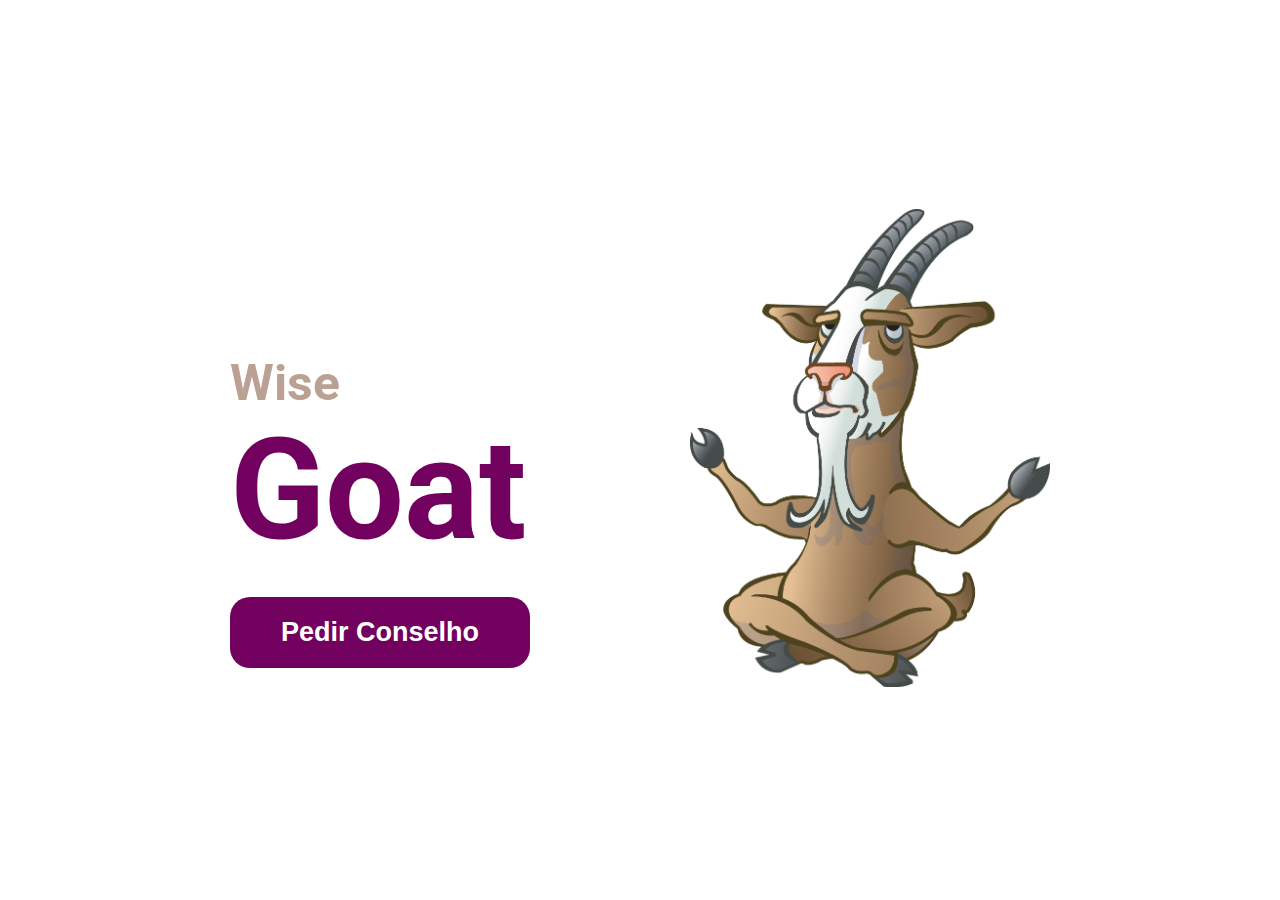
<file: index.html>
<!DOCTYPE html>
<html lang="en">
  <head>
    <meta charset="UTF-8" />
    <meta name="viewport" content="width=device-width, initial-scale=1.0" />
    <link
      href="https://fonts.googleapis.com/css?family=Roboto:400,700&display=swap"
      rel="stylesheet"
    />
    <link rel="stylesheet" href="css/style.css" />
    <title>Wise Goat</title>
  </head>
  <body>
    <div class="container">
      <section class="info">
        <div class="heading">
          <h1><span>Wise</span> Goat</h1>
        </div>
        <button class="btn" id="request">Pedir Conselho</button>
      </section>
      <section class="image">
        <img src="./assets/bodezinho.png" alt="Goat Image" />
      </section>
    </div>
    <script src="js/script.js"></script>
  </body>
</html>
</file>
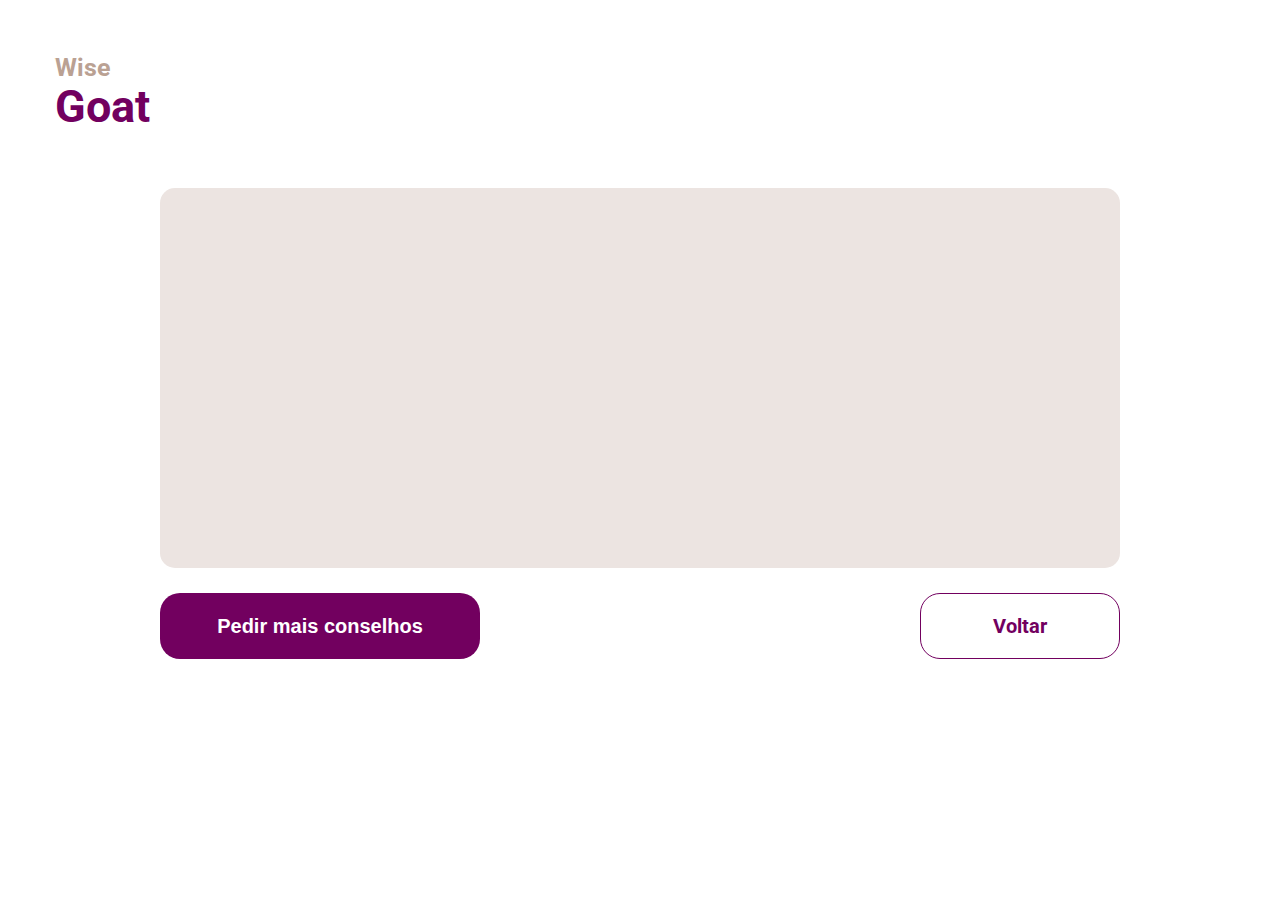
<file: conselho.html>
<!DOCTYPE html>
<html lang="en">
  <head>
    <meta charset="UTF-8" />
    <meta name="viewport" content="width=device-width, initial-scale=1.0" />
    <link
      href="https://fonts.googleapis.com/css?family=Roboto:400,700&display=swap"
      rel="stylesheet"
    />
    <link rel="stylesheet" href="css/style.css" />
    <title>Conselho Wise Goat</title>
  </head>
  <body>
    <div class="logo">
      <a href="index.html"
        ><h1><span>Wise</span> Goat</h1></a
      >
    </div>
    <section class="advice-info">
      <div class="advice"></div>
      <div class="info-img"></div>
    </section>
    <div class="advice-btn">
      <button class="btn-conselho" id="refresh">Pedir mais conselhos</button>
      <a href="index.html" class="btn-conselho btn-voltar">Voltar</a>
    </div>
    <script src="js/script.js"></script>
  </body>
</html>
</file>
<file: css/style.css>
/* Reset */
* {
  box-sizing: border-box;
}

body {
  font-family: 'Roboto', Arial, Helvetica, sans-serif;
}

body,
h1,
h2,
p,
ul,
li {
  margin: 0;
  padding: 0;
}

ul li {
  list-style: none;
}

a {
  text-decoration: none;
}

/* Container / Index */
.container {
  max-width: 960px;
  height: 100vh;
  margin: 0 auto;
  padding: 0 70px;
  display: flex;
  justify-content: space-between;
  align-items: center;
}

.info {
  margin-top: 125px;
}

.heading h1 {
  color: #72005f;
  font-size: 140px;
}

.heading span {
  color: #baa193;
  font-size: 50px;
  display: block;
  line-height: 1;
}

.image {
  animation: floating 3s infinite;
}

@keyframes floating {
  0% {
    transform: translate3d(0, 0, 0);
  }
  50% {
    transform: translate3d(0, 25px, 0);
  }
  100% {
    transform: translate3d(0, 0, 0);
  }
}

.image img {
  width: 360px;
}

button.btn {
  width: 300px;
  background: #72005f;
  font-size: 27px;
  font-weight: bold;
  color: #fff;
  border: none;
  padding: 20px 30px;
  margin-top: 25px;
  border-radius: 20px;
}

/* Conselho */
.logo {
  margin: 55px;
  width: 150px;
}

.logo h1 {
  color: #72005f;
  font-size: 45px;
}

.logo span {
  color: #baa193;
  font-size: 25px;
  display: block;
  line-height: 1;
}

/* Conselho */
.advice-info {
  max-width: 960px;
  margin: 0 auto;
  display: flex;
  justify-content: space-between;
  background: #ece4e1;
  align-items: center;
  border-radius: 15px;
}

.advice {
  display: flex;
  max-width: 570px;
  height: 380px;
  align-items: center;
}

.advice h1 {
  color: #72005f;
  font-size: 35px;
  padding: 15px 25px;
}

.advice h1::before,
.advice h1::after {
  content: '"';
}

.info-img img {
  padding: 0;
  margin: 0;
  width: 330px;
  height: 380px;
  border-radius: 15px;
}

.advice-btn {
  max-width: 960px;
  margin: 0 auto;
  display: flex;
  justify-content: space-between;
}

.btn-conselho {
  width: 320px;
  background: #72005f;
  font-size: 20px;
  font-weight: bold;
  color: #fff;
  text-align: center;
  border: none;
  padding: 20px 30px;
  margin-top: 25px;
  border-radius: 20px;
}

a.btn-voltar {
  text-align: center;
  width: 200px;
  background: #fff;
  color: #72005f;
  border: 1px solid #72005f;
}

/* Responsive */
@media only screen and (max-width: 790px) {
  .heading h1 {
    font-size: 80px;
  }

  .heading span {
    font-size: 50px;
  }

  .image img {
    width: 280px;
  }

  button.btn {
    width: 270px;
    font-size: 20px;
  }

  /* Advice */

  .advice {
    height: 290px;
  }

  .advice h1 {
    font-size: 25px;
  }

  .btn-conselho,
  .btn-voltar {
    width: 220px;
    font-size: 15px;
  }
  .info-img img {
    width: 250px;
    height: auto;
  }
}

@media only screen and (max-width: 633px) {
  .container {
    max-width: 960px;
    justify-content: center;
  }

  .info {
    margin-top: 0;
  }

  .heading h1 {
    font-size: 85px;
  }

  .heading span {
    font-size: 55px;
  }

  .image,
  .image img {
    display: none;
  }

  /* Advice */

  .advice h1 {
    font-size: 35px;
    text-align: center;
  }

  .btn-conselho,
  .btn-voltar {
    width: 220px;
    font-size: 15px;
  }

  .info-img,
  .info-img img {
    display: none;
  }
}
</file>
